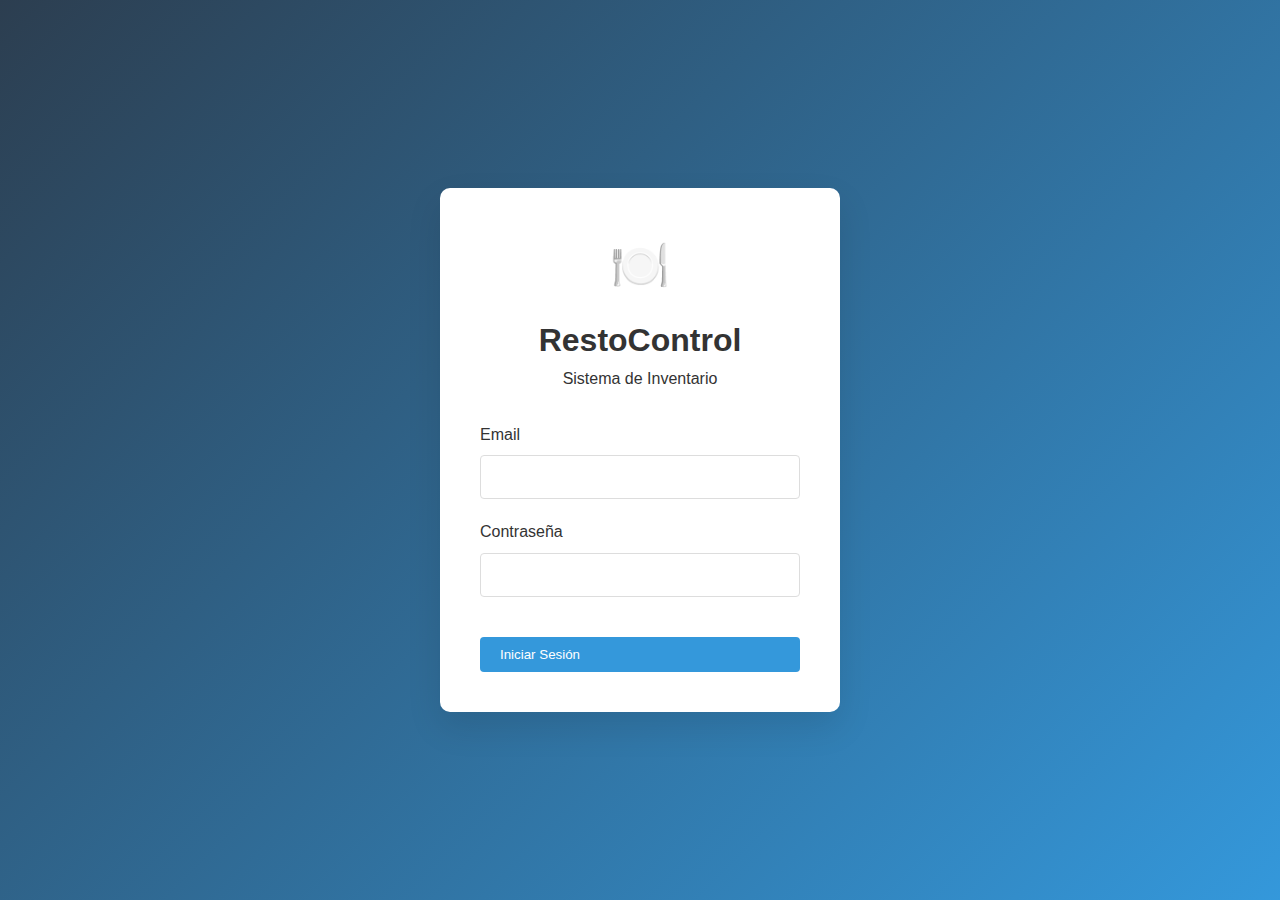
<file: index.html>
<!DOCTYPE html>
<html lang="es">
<head>
    <meta charset="UTF-8">
    <meta name="viewport" content="width=device-width, initial-scale=1.0">
    <title>Sushi House - Sistema de Inventario para Restaurantes</title>
    <meta name="description" content="Sistema de gestión de inventario para restaurantes - Control de stock, productos y proveedores">
    <meta name="keywords" content="inventario, restaurante, stock, productos, gestión">
    <link rel="stylesheet" href="css/styles.css">
    <link rel="stylesheet" href="css/loading.css">
    <link rel="icon" href="assets/favicon.ico" type="image/x-icon">
</head>
<body>
    <!-- LOADING SCREEN -->
    <div id="loadingScreen" class="loading-screen">
        <div class="loading-spinner"></div>
        <p>Cargando Sushi House...</p>
    </div>

    <!-- HEADER -->
    <header>
        <div class="container">
            <div class="header-content">
                <div class="logo">
                    <span class="logo-icon">🍽️</span>
                    <h1>Sushi House</h1>
                </div>
                <nav>
                    <ul>
                        <li><a href="index.html" class="active">Inicio</a></li>
                        <li><a href="pages/productos.html">Productos</a></li>
                        <li><a href="pages/categorias.html">Categorías</a></li>
                        <li><a href="pages/proveedores.html">Proveedores</a></li>
                        <li><a href="pages/usuarios.html">Usuarios</a></li>
                        <li><a href="pages/reportes.html">Reportes</a></li>
                    </ul>
                </nav>
                <div class="user-menu">
                    <div class="user-info">
                        <div class="avatar">AM</div>
                        <span id="userName">Admin Manager</span>
                    </div>
                    <button class="btn btn-sm btn-outline" id="btnLogout">Cerrar Sesión</button>
                </div>
            </div>
        </div>
    </header>

    <!-- CONTENIDO PRINCIPAL -->
    <main class="container">
        <div class="page-title">
            <h2>Panel de Control</h2>
            <button class="btn btn-primary" id="btnNuevoProducto">
                <span>+</span> Nuevo Producto
            </button>
        </div>

        <!-- NOTIFICACIONES -->
        <div id="notifications" class="notifications-container"></div>

        <!-- DASHBOARD -->
        <section class="dashboard">
            <div class="card">
                <div class="card-header">
                    <h3>Productos en Stock</h3>
                    <div class="card-icon primary">📦</div>
                </div>
                <div class="card-value" id="totalProductos">0</div>
                <div class="card-title">Productos registrados</div>
            </div>

            <div class="card">
                <div class="card-header">
                    <h3>Stock Bajo</h3>
                    <div class="card-icon warning">⚠️</div>
                </div>
                <div class="card-value" id="stockBajo">0</div>
                <div class="card-title">Productos con stock bajo</div>
            </div>

            <div class="card">
                <div class="card-header">
                    <h3>Agotados</h3>
                    <div class="card-icon danger">❌</div>
                </div>
                <div class="card-value" id="stockAgotado">0</div>
                <div class="card-title">Productos agotados</div>
            </div>

            <div class="card">
                <div class="card-header">
                    <h3>Categorías</h3>
                    <div class="card-icon success">🏷️</div>
                </div>
                <div class="card-value" id="totalCategorias">0</div>
                <div class="card-title">Categorías activas</div>
            </div>
        </section>

        <!-- TABLA DE PRODUCTOS -->
        <section>
            <div class="section-header">
                <h3>Productos Recientes</h3>
                <div class="table-actions">
                    <input type="text" id="searchInput" placeholder="Buscar productos..." class="search-input">
                    <button class="btn btn-sm" id="btnExport">Exportar</button>
                </div>
            </div>
            <div class="table-container">
                <div class="table-loading" id="tableLoading">
                    <div class="spinner"></div>
                    <p>Cargando productos...</p>
                </div>
                <table>
                    <thead>
                        <tr>
                            <th data-sort="nombre">Producto ↗</th>
                            <th data-sort="categoria">Categoría</th>
                            <th data-sort="precio">Precio</th>
                            <th data-sort="stock">Stock</th>
                            <th>Estado</th>
                            <th>Acciones</th>
                        </tr>
                    </thead>
                    <tbody id="tablaProductos">
                        <!-- Los productos se cargarán dinámicamente con JavaScript -->
                    </tbody>
                </table>
                <div class="table-empty" id="tableEmpty" style="display: none;">
                    <p>No se encontraron productos</p>
                </div>
            </div>
            <div class="pagination" id="pagination">
                <!-- Paginación generada dinámicamente -->
            </div>
        </section>

        <!-- MODAL FORMULARIO PRODUCTO -->
        <div id="modalProducto" class="modal">
            <div class="modal-content">
                <div class="modal-header">
                    <h3 id="modalTitle">Nuevo Producto</h3>
                    <button class="btn-close" id="btnCloseModal">&times;</button>
                </div>
                <form id="productForm" class="modal-form">
                    <div class="form-row">
                        <div class="form-group">
                            <label for="nombre">Nombre del Producto *</label>
                            <input type="text" id="nombre" name="nombre" required maxlength="100">
                            <span class="error-message" id="errorNombre"></span>
                        </div>
                        <div class="form-group">
                            <label for="categoria">Categoría *</label>
                            <select id="categoria" name="categoria" required>
                                <option value="">Seleccione una categoría</option>
                            </select>
                            <span class="error-message" id="errorCategoria"></span>
                        </div>
                    </div>

                    <div class="form-row">
                        <div class="form-group">
                            <label for="precio">Precio Unitario ($) *</label>
                            <input type="number" id="precio" name="precio" min="0" step="0.01" required>
                            <span class="error-message" id="errorPrecio"></span>
                        </div>
                        <div class="form-group">
                            <label for="stock">Stock Actual *</label>
                            <input type="number" id="stock" name="stock" min="0" required>
                            <span class="error-message" id="errorStock"></span>
                        </div>
                        <div class="form-group">
                            <label for="stockMinimo">Stock Mínimo *</label>
                            <input type="number" id="stockMinimo" name="stockMinimo" min="0" required>
                            <span class="error-message" id="errorStockMinimo"></span>
                        </div>
                    </div>

                    <div class="form-group">
                        <label for="proveedor">Proveedor</label>
                        <select id="proveedor" name="proveedor">
                            <option value="">Seleccione un proveedor</option>
                        </select>
                    </div>

                    <div class="form-group">
                        <label for="descripcion">Descripción</label>
                        <textarea id="descripcion" name="descripcion" rows="3" maxlength="500"></textarea>
                        <div class="char-counter"><span id="descripcionCounter">0</span>/500</div>
                    </div>

                    <div class="form-actions">
                        <button type="button" class="btn" id="btnCancelar">Cancelar</button>
                        <button type="submit" class="btn btn-primary" id="btnSubmit">
                            <span class="btn-loading" id="btnLoading" style="display: none;"></span>
                            <span id="btnText">Guardar Producto</span>
                        </button>
                    </div>
                </form>
            </div>
        </div>

        <!-- MODAL CONFIRMACIÓN -->
        <div id="modalConfirm" class="modal">
            <div class="modal-content confirm-modal">
                <div class="modal-header">
                    <h3>Confirmar acción</h3>
                </div>
                <div class="modal-body">
                    <p id="confirmMessage">¿Está seguro de que desea realizar esta acción?</p>
                </div>
                <div class="modal-actions">
                    <button class="btn" id="btnConfirmCancel">Cancelar</button>
                    <button class="btn btn-danger" id="btnConfirmAccept">Aceptar</button>
                </div>
            </div>
        </div>
    </main>

    <script src="js/storage.js"></script>
    <script src="js/validation.js"></script>
    <script src="js/script.js"></script>
    <script src="js/auth.js"></script>
</body>
</html>
</file>
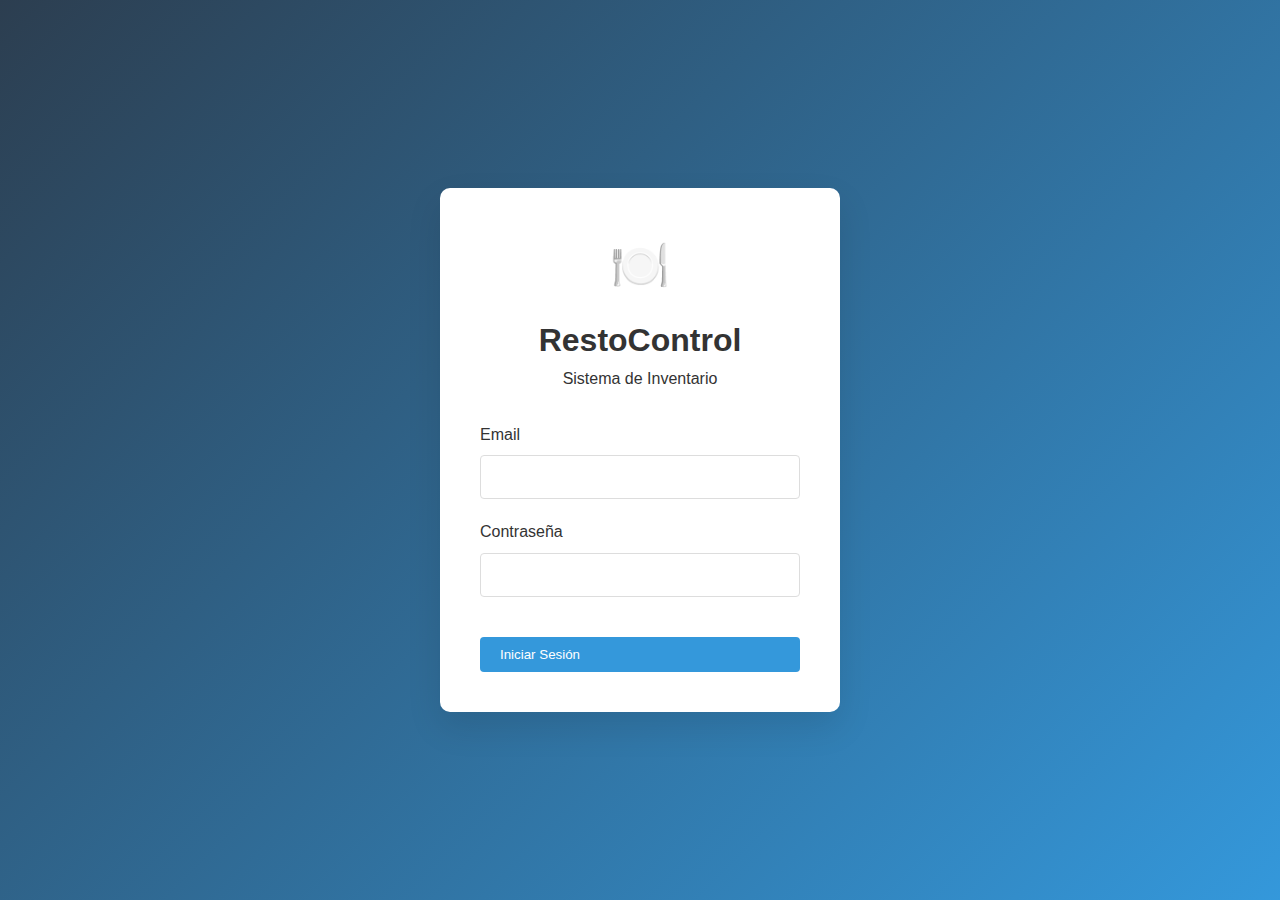
<file: pages/categorias.html>
<!DOCTYPE html>
<html lang="es">
<head>
    <meta charset="UTF-8">
    <meta name="viewport" content="width=device-width, initial-scale=1.0">
    <title>Gestión de Categorías - RestoControl</title>
    <link rel="stylesheet" href="../css/styles.css">
</head>
<body>
    <!-- HEADER -->
    <header>
        <div class="container">
            <div class="header-content">
                <div class="logo">
                    <span class="logo-icon">🍽️</span>
                    <h1>RestoControl</h1>
                </div>
                <nav>
                    <ul>
                        <li><a href="../index.html">Inicio</a></li>
                        <li><a href="productos.html">Productos</a></li>
                        <li><a href="categorias.html" class="active">Categorías</a></li>
                        <li><a href="proveedores.html">Proveedores</a></li>
                        <li><a href="usuarios.html">Usuarios</a></li>
                        <li><a href="reportes.html">Reportes</a></li>
                    </ul>
                </nav>
                <div class="user-menu">
                    <div class="user-info">
                        <div class="avatar">AM</div>
                        <span id="userName">Admin Manager</span>
                    </div>
                </div>
            </div>
        </div>
    </header>

    <!-- CONTENIDO PRINCIPAL -->
    <main class="container">
        <div class="page-title">
            <h2>Gestión de Categorías</h2>
            <button class="btn btn-primary">
                <span>+</span> Nueva Categoría
            </button>
        </div>

        <!-- TABLA DE CATEGORÍAS -->
        <section>
            <div class="table-container">
                <table>
                    <thead>
                        <tr>
                            <th>Nombre</th>
                            <th>Descripción</th>
                            <th>Productos</th>
                            <th>Estado</th>
                            <th>Acciones</th>
                        </tr>
                    </thead>
                    <tbody>
                        <tr>
                            <td>Carnes</td>
                            <td>Productos cárnicos y avícolas</td>
                            <td>24</td>
                            <td><span class="status in-stock">Activa</span></td>
                            <td class="actions">
                                <button class="btn btn-sm btn-primary">Editar</button>
                                <button class="btn btn-sm btn-danger">Eliminar</button>
                            </td>
                        </tr>
                        <tr>
                            <td>Pescados</td>
                            <td>Pescados y mariscos frescos</td>
                            <td>18</td>
                            <td><span class="status in-stock">Activa</span></td>
                            <td class="actions">
                                <button class="btn btn-sm btn-primary">Editar</button>
                                <button class="btn btn-sm btn-danger">Eliminar</button>
                            </td>
                        </tr>
                        <tr>
                            <td>Verduras</td>
                            <td>Verduras y hortalizas frescas</td>
                            <td>32</td>
                            <td><span class="status in-stock">Activa</span></td>
                            <td class="actions">
                                <button class="btn btn-sm btn-primary">Editar</button>
                                <button class="btn btn-sm btn-danger">Eliminar</button>
                            </td>
                        </tr>
                        <tr>
                            <td>Lácteos</td>
                            <td>Productos lácteos y derivados</td>
                            <td>15</td>
                            <td><span class="status in-stock">Activa</span></td>
                            <td class="actions">
                                <button class="btn btn-sm btn-primary">Editar</button>
                                <button class="btn btn-sm btn-danger">Eliminar</button>
                            </td>
                        </tr>
                        <tr>
                            <td>Bebidas</td>
                            <td>Bebidas alcohólicas y no alcohólicas</td>
                            <td>42</td>
                            <td><span class="status in-stock">Activa</span></td>
                            <td class="actions">
                                <button class="btn btn-sm btn-primary">Editar</button>
                                <button class="btn btn-sm btn-danger">Eliminar</button>
                            </td>
                        </tr>
                    </tbody>
                </table>
            </div>
        </section>
    </main>

    <!-- scripts -->
    <script src="../js/storage.js"></script>
    <script src="../js/validation.js"></script>
    <script src="../js/auth.js"></script>
    <script src="../js/script.js"></script>
</body>
</html>
</file>
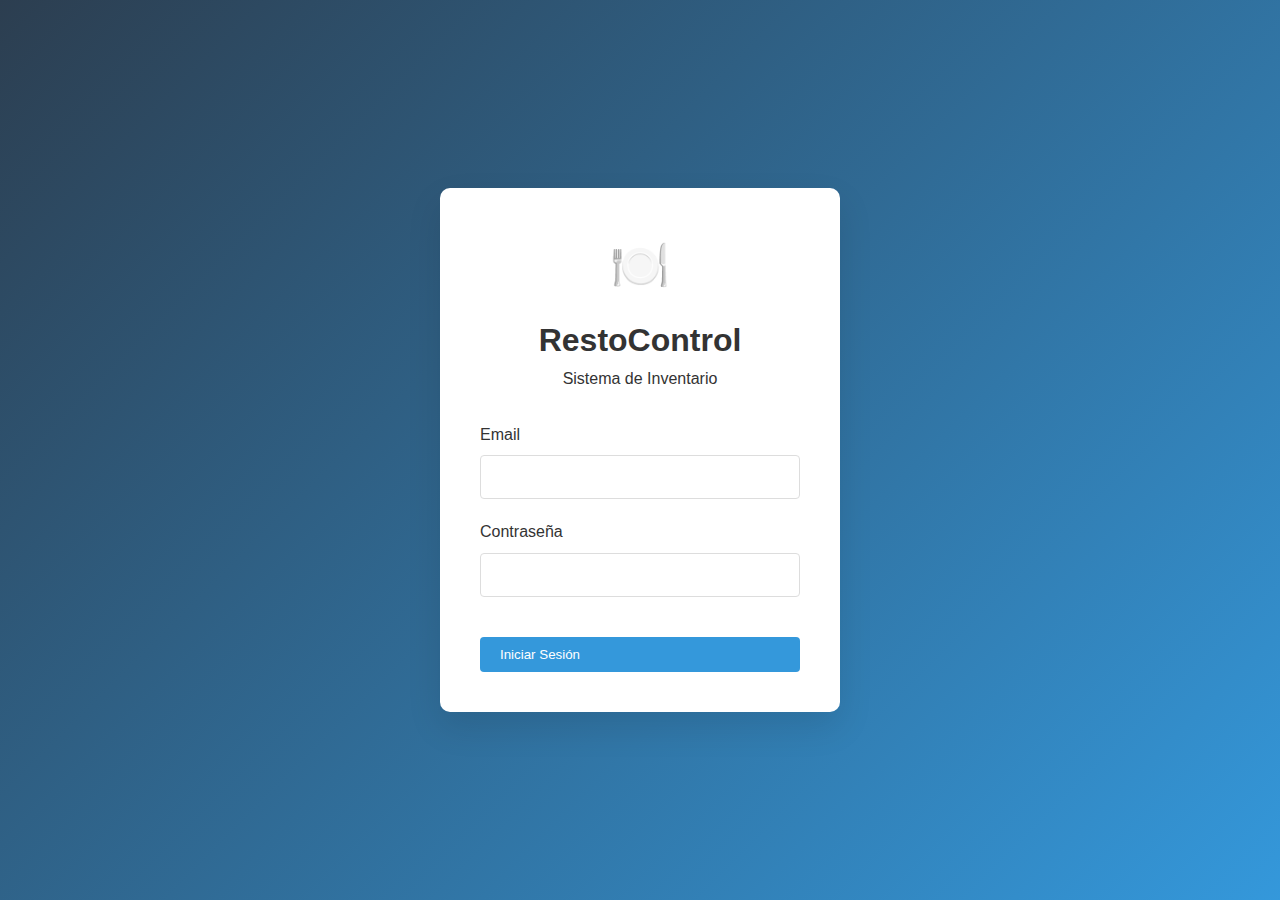
<file: pages/configuracion.html>
<!DOCTYPE html>
<html lang="es">
<head>
    <meta charset="UTF-8">
    <meta name="viewport" content="width=device-width, initial-scale=1.0">
    <title>Configuración - RestoControl</title>
    <link rel="stylesheet" href="../css/styles.css">
    <link rel="stylesheet" href="../css/loading.css">
</head>
<body>
    <!-- LOADING SCREEN -->
    <div id="loadingScreen" class="loading-screen">
        <div class="loading-spinner"></div>
        <p>Cargando Configuración...</p>
    </div>

    <!-- HEADER -->
    <header>
        <div class="container">
            <div class="header-content">
                <div class="logo">
                    <span class="logo-icon">🍽️</span>
                    <h1>RestoControl</h1>
                </div>
                <nav>
                    <ul>
                        <li><a href="../index.html">Inicio</a></li>
                        <li><a href="productos.html">Productos</a></li>
                        <li><a href="categorias.html">Categorías</a></li>
                        <li><a href="proveedores.html">Proveedores</a></li>
                        <li><a href="usuarios.html">Usuarios</a></li>
                        <li><a href="configuracion.html" class="active">Configuración</a></li>
                    </ul>
                </nav>
                <div class="user-menu">
                    <div class="user-info">
                        <div class="avatar">AM</div>
                        <span id="userName">Admin Manager</span>
                    </div>
                    <button class="btn btn-sm btn-outline" id="btnLogout">Cerrar Sesión</button>
                </div>
            </div>
        </div>
    </header>

    <!-- CONTENIDO PRINCIPAL -->
    <main class="container">
        <div class="page-title">
            <h2>Configuración del Sistema</h2>
        </div>

        <!-- NOTIFICACIONES -->
        <div id="notifications" class="notifications-container"></div>

        <!-- CONFIGURACIÓN GENERAL -->
        <section>
            <div class="card">
                <div class="card-header">
                    <h3>Configuración General</h3>
                    <div class="card-icon primary">⚙️</div>
                </div>
                <form id="configGeneralForm" class="config-form">
                    <div class="form-row">
                        <div class="form-group">
                            <label for="nombreRestaurante">Nombre del Restaurante *</label>
                            <input type="text" id="nombreRestaurante" name="nombreRestaurante" required maxlength="100">
                            <span class="error-message" id="errorNombreRestaurante"></span>
                        </div>
                        <div class="form-group">
                            <label for="moneda">Moneda *</label>
                            <select id="moneda" name="moneda" required>
                                <option value="MXN">Peso Mexicano (MXN)</option>
                                <option value="USD">Dólar Estadounidense (USD)</option>
                                <option value="EUR">Euro (EUR)</option>
                                <option value="COP">Peso Colombiano (COP)</option>
                                <option value="ARS">Peso Argentino (ARS)</option>
                                <option value="CLP">Peso Chileno (CLP)</option>
                            </select>
                        </div>
                    </div>

                    <div class="form-row">
                        <div class="form-group">
                            <label for="iva">IVA (%) *</label>
                            <input type="number" id="iva" name="iva" min="0" max="100" step="0.1" required>
                            <span class="error-message" id="errorIva"></span>
                        </div>
                        <div class="form-group">
                            <label for="formatoFecha">Formato de Fecha *</label>
                            <select id="formatoFecha" name="formatoFecha" required>
                                <option value="dd/mm/yyyy">DD/MM/AAAA</option>
                                <option value="mm/dd/yyyy">MM/DD/AAAA</option>
                                <option value="yyyy-mm-dd">AAAA-MM-DD</option>
                            </select>
                        </div>
                    </div>

                    <div class="form-group">
                        <label for="direccionRestaurante">Dirección del Restaurante</label>
                        <textarea id="direccionRestaurante" name="direccionRestaurante" rows="2" maxlength="200"></textarea>
                        <div class="char-counter"><span id="direccionCounter">0</span>/200</div>
                    </div>

                    <div class="form-group">
                        <label for="telefonoRestaurante">Teléfono del Restaurante</label>
                        <input type="tel" id="telefonoRestaurante" name="telefonoRestaurante">
                        <span class="error-message" id="errorTelefonoRestaurante"></span>
                    </div>

                    <div class="form-actions">
                        <button type="submit" class="btn btn-primary">
                            <span class="btn-loading" id="btnLoadingGeneral" style="display: none;"></span>
                            Guardar Configuración General
                        </button>
                    </div>
                </form>
            </div>
        </section>

        <!-- CONFIGURACIÓN DE INVENTARIO -->
        <section style="margin-top: 30px;">
            <div class="card">
                <div class="card-header">
                    <h3>Configuración de Inventario</h3>
                    <div class="card-icon success">📦</div>
                </div>
                <form id="configInventarioForm" class="config-form">
                    <div class="form-row">
                        <div class="form-group">
                            <label for="stockMinimoGlobal">Stock Mínimo Global</label>
                            <input type="number" id="stockMinimoGlobal" name="stockMinimoGlobal" min="0" max="1000">
                            <small>Stock mínimo por defecto para nuevos productos</small>
                        </div>
                        <div class="form-group">
                            <label for="alertaStockBajo">Alerta de Stock Bajo</label>
                            <select id="alertaStockBajo" name="alertaStockBajo">
                                <option value="si">Sí</option>
                                <option value="no">No</option>
                            </select>
                            <small>Recibir alertas cuando el stock esté bajo</small>
                        </div>
                    </div>

                    <div class="form-row">
                        <div class="form-group">
                            <label for="unidadMedida">Unidad de Medida Predeterminada</label>
                            <select id="unidadMedida" name="unidadMedida">
                                <option value="unidades">Unidades</option>
                                <option value="kg">Kilogramos</option>
                                <option value="g">Gramos</option>
                                <option value="l">Litros</option>
                                <option value="ml">Mililitros</option>
                            </select>
                        </div>
                        <div class="form-group">
                            <label for="categoriaPredeterminada">Categoría Predeterminada</label>
                            <select id="categoriaPredeterminada" name="categoriaPredeterminada">
                                <option value="">Seleccione una categoría</option>
                            </select>
                        </div>
                    </div>

                    <div class="form-group">
                        <label class="checkbox-label">
                            <input type="checkbox" id="controlCaducidad" name="controlCaducidad">
                            Habilitar control de caducidad de productos
                        </label>
                    </div>

                    <div class="form-group">
                        <label class="checkbox-label">
                            <input type="checkbox" id="notificacionesAutomaticas" name="notificacionesAutomaticas">
                            Enviar notificaciones automáticas de stock bajo
                        </label>
                    </div>

                    <div class="form-actions">
                        <button type="submit" class="btn btn-primary">
                            <span class="btn-loading" id="btnLoadingInventario" style="display: none;"></span>
                            Guardar Configuración de Inventario
                        </button>
                    </div>
                </form>
            </div>
        </section>

        <!-- CONFIGURACIÓN DE NOTIFICACIONES -->
        <section style="margin-top: 30px;">
            <div class="card">
                <div class="card-header">
                    <h3>Configuración de Notificaciones</h3>
                    <div class="card-icon warning">🔔</div>
                </div>
                <form id="configNotificacionesForm" class="config-form">
                    <div class="form-group">
                        <label for="emailNotificaciones">Email para Notificaciones</label>
                        <input type="email" id="emailNotificaciones" name="emailNotificaciones">
                        <span class="error-message" id="errorEmailNotificaciones"></span>
                        <small>Email donde se enviarán las alertas y notificaciones</small>
                    </div>

                    <div class="form-group">
                        <h4 style="margin-bottom: 15px;">Tipos de Notificaciones</h4>
                        <div class="checkbox-group">
                            <label class="checkbox-label">
                                <input type="checkbox" id="notifStockBajo" name="notifStockBajo" checked>
                                Stock bajo
                            </label>
                            <label class="checkbox-label">
                                <input type="checkbox" id="notifStockAgotado" name="notifStockAgotado" checked>
                                Stock agotado
                            </label>
                            <label class="checkbox-label">
                                <input type="checkbox" id="notifProductosCaducados" name="notifProductosCaducados">
                                Productos próximos a caducar
                            </label>
                            <label class="checkbox-label">
                                <input type="checkbox" id="notifPedidosPendientes" name="notifPedidosPendientes">
                                Pedidos pendientes
                            </label>
                            <label class="checkbox-label">
                                <input type="checkbox" id="notifReportesAutomaticos" name="notifReportesAutomaticos">
                                Reportes automáticos
                            </label>
                            <label class="checkbox-label">
                                <input type="checkbox" id="notifActividadUsuarios" name="notifActividadUsuarios">
                                Actividad de usuarios
                            </label>
                        </div>
                    </div>

                    <div class="form-row">
                        <div class="form-group">
                            <label for="frecuenciaReportes">Frecuencia de Reportes Automáticos</label>
                            <select id="frecuenciaReportes" name="frecuenciaReportes">
                                <option value="diario">Diario</option>
                                <option value="semanal">Semanal</option>
                                <option value="mensual">Mensual</option>
                                <option value="ninguno">Ninguno</option>
                            </select>
                        </div>
                        <div class="form-group">
                            <label for="horaNotificaciones">Hora de Envío de Notificaciones</label>
                            <input type="time" id="horaNotificaciones" name="horaNotificaciones" value="09:00">
                        </div>
                    </div>

                    <div class="form-actions">
                        <button type="submit" class="btn btn-primary">
                            <span class="btn-loading" id="btnLoadingNotificaciones" style="display: none;"></span>
                            Guardar Configuración de Notificaciones
                        </button>
                    </div>
                </form>
            </div>
        </section>

        <!-- CONFIGURACIÓN DE SEGURIDAD -->
        <section style="margin-top: 30px;">
            <div class="card">
                <div class="card-header">
                    <h3>Configuración de Seguridad</h3>
                    <div class="card-icon danger">🔒</div>
                </div>
                <form id="configSeguridadForm" class="config-form">
                    <div class="form-row">
                        <div class="form-group">
                            <label for="tiempoSesion">Tiempo de Sesión (minutos)</label>
                            <input type="number" id="tiempoSesion" name="tiempoSesion" min="5" max="480" value="30">
                            <small>Tiempo de inactividad antes de cerrar sesión automáticamente</small>
                        </div>
                        <div class="form-group">
                            <label for="intentosFallidos">Intentos Fallidos Permitidos</label>
                            <input type="number" id="intentosFallidos" name="intentosFallidos" min="1" max="10" value="3">
                            <small>Número de intentos fallidos antes de bloquear la cuenta</small>
                        </div>
                    </div>

                    <div class="form-group">
                        <label class="checkbox-label">
                            <input type="checkbox" id="requerirConfirmacion" name="requerirConfirmacion">
                            Requerir confirmación para acciones críticas
                        </label>
                    </div>

                    <div class="form-group">
                        <label class="checkbox-label">
                            <input type="checkbox" id="registroActividad" name="registroActividad" checked>
                            Mantener registro de actividad de usuarios
                        </label>
                    </div>

                    <div class="form-group">
                        <label class="checkbox-label">
                            <input type="checkbox" id="backupAutomatico" name="backupAutomatico">
                            Realizar copias de seguridad automáticas
                        </label>
                    </div>

                    <div class="form-actions">
                        <button type="submit" class="btn btn-primary">
                            <span class="btn-loading" id="btnLoadingSeguridad" style="display: none;"></span>
                            Guardar Configuración de Seguridad
                        </button>
                    </div>
                </form>
            </div>
        </section>

        <!-- MANTENIMIENTO DEL SISTEMA -->
        <section style="margin-top: 30px;">
            <div class="card">
                <div class="card-header">
                    <h3>Mantenimiento del Sistema</h3>
                    <div class="card-icon primary">🛠️</div>
                </div>
                <div class="config-form">
                    <div class="form-group">
                        <h4 style="margin-bottom: 15px;">Copia de Seguridad</h4>
                        <p style="margin-bottom: 15px;">Realice una copia de seguridad de todos los datos del sistema.</p>
                        <button type="button" class="btn btn-success" id="btnBackup">
                            <span>💾</span> Generar Copia de Seguridad
                        </button>
                    </div>

                    <div class="form-group" style="margin-top: 20px;">
                        <h4 style="margin-bottom: 15px;">Restaurar Sistema</h4>
                        <p style="margin-bottom: 15px;">Restaurar el sistema desde una copia de seguridad anterior.</p>
                        <input type="file" id="fileRestore" accept=".json" style="margin-bottom: 10px;">
                        <button type="button" class="btn btn-warning" id="btnRestore">
                            <span>🔄</span> Restaurar desde Archivo
                        </button>
                    </div>

                    <div class="form-group" style="margin-top: 20px;">
                        <h4 style="margin-bottom: 15px; color: var(--accent);">Zona de Peligro</h4>
                        <p style="margin-bottom: 15px; color: var(--accent);">Estas acciones no se pueden deshacer.</p>
                        <button type="button" class="btn btn-danger" id="btnResetSystem">
                            <span>⚠️</span> Restablecer Sistema
                        </button>
                    </div>
                </div>
            </div>
        </section>

        <!-- MODAL CONFIRMACIÓN -->
        <div id="modalConfirm" class="modal">
            <div class="modal-content confirm-modal">
                <div class="modal-header">
                    <h3>Confirmar acción</h3>
                </div>
                <div class="modal-body">
                    <p id="confirmMessage">¿Está seguro de que desea realizar esta acción?</p>
                </div>
                <div class="modal-actions">
                    <button class="btn" id="btnConfirmCancel">Cancelar</button>
                    <button class="btn btn-danger" id="btnConfirmAccept">Aceptar</button>
                </div>
            </div>
        </div>
    </main>



    <script src="../js/storage.js"></script>
    <script src="../js/validation.js"></script>
    <script src="../js/auth.js"></script>
    <script src="../js/configuracion.js"></script>
</body>
</html>
</file>
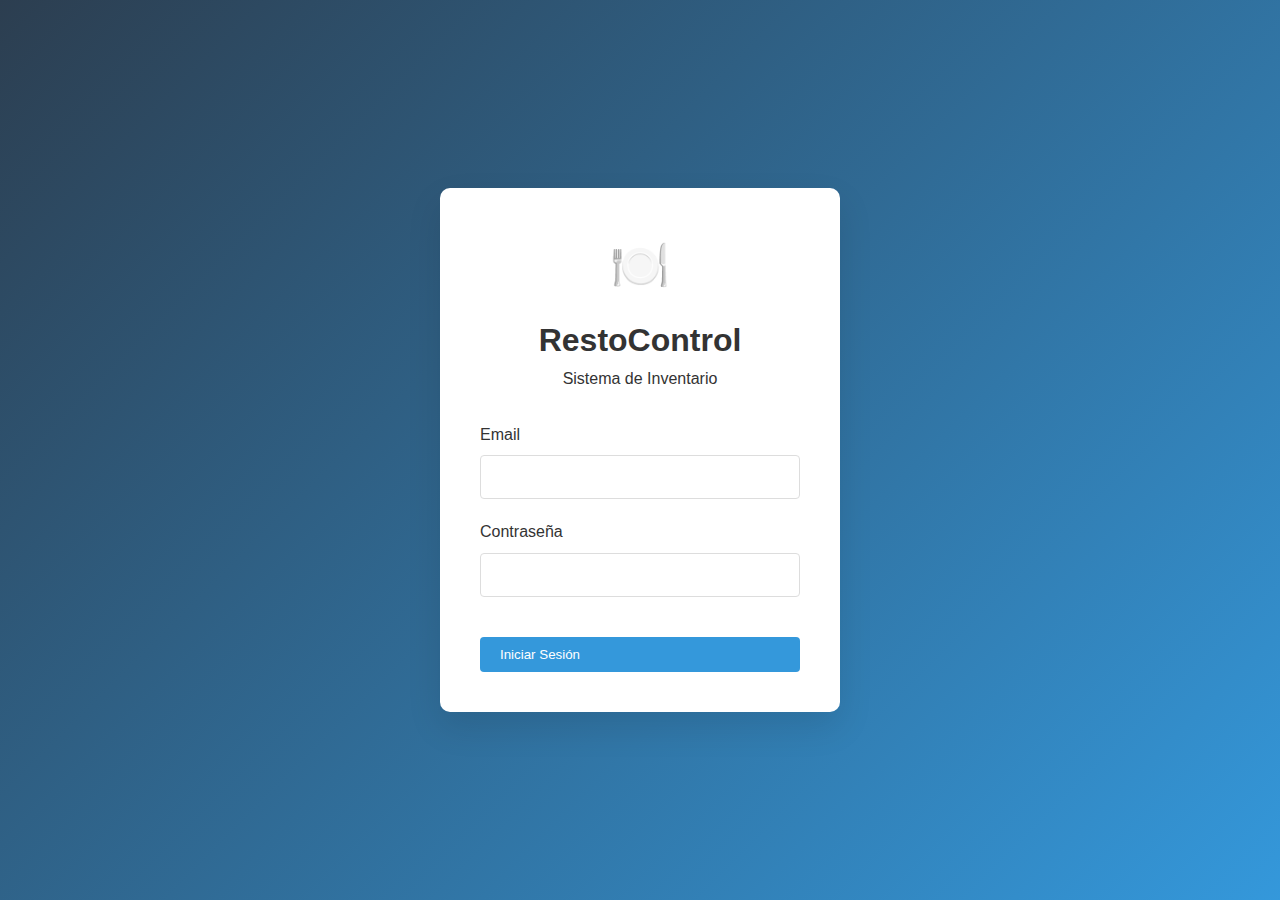
<file: pages/login.html>
<!DOCTYPE html>
<html lang="es">
<head>
    <meta charset="UTF-8">
    <meta name="viewport" content="width=device-width, initial-scale=1.0">
    <title>Iniciar Sesión - RestoControl</title>
    <link rel="stylesheet" href="../css/styles.css">
    <link rel="stylesheet" href="../css/loading.css">
    <style>
        .login-container {
            min-height: 100vh;
            display: flex;
            align-items: center;
            justify-content: center;
            background: linear-gradient(135deg, #2c3e50, #3498db);
            padding: 20px;
        }
        .login-box {
            background: white;
            padding: 40px;
            border-radius: 10px;
            box-shadow: 0 15px 35px rgba(0,0,0,0.1);
            width: 100%;
            max-width: 400px;
        }
        .login-logo {
            text-align: center;
            margin-bottom: 30px;
        }
        .login-logo .logo-icon {
            font-size: 3rem;
            margin-bottom: 10px;
        }
    </style>
</head>
<body>
    <div class="login-container">
        <div class="login-box">
            <div class="login-logo">
                <div class="logo-icon">🍽️</div>
                <h1>RestoControl</h1>
                <p>Sistema de Inventario</p>
            </div>
            <form id="loginForm">
                <div class="form-group">
                    <label for="email">Email</label>
                    <input type="email" id="email" name="email" required>
                </div>
                <div class="form-group">
                    <label for="password">Contraseña</label>
                    <input type="password" id="password" name="password" required>
                </div>
                <button type="submit" class="btn btn-primary" style="width: 100%; margin-top: 20px;">
                    Iniciar Sesión
                </button>
            </form>
        </div>
    </div>

    <script src="../js/storage.js"></script>
    <script src="../js/auth.js"></script>
</body>
</html>
</file>
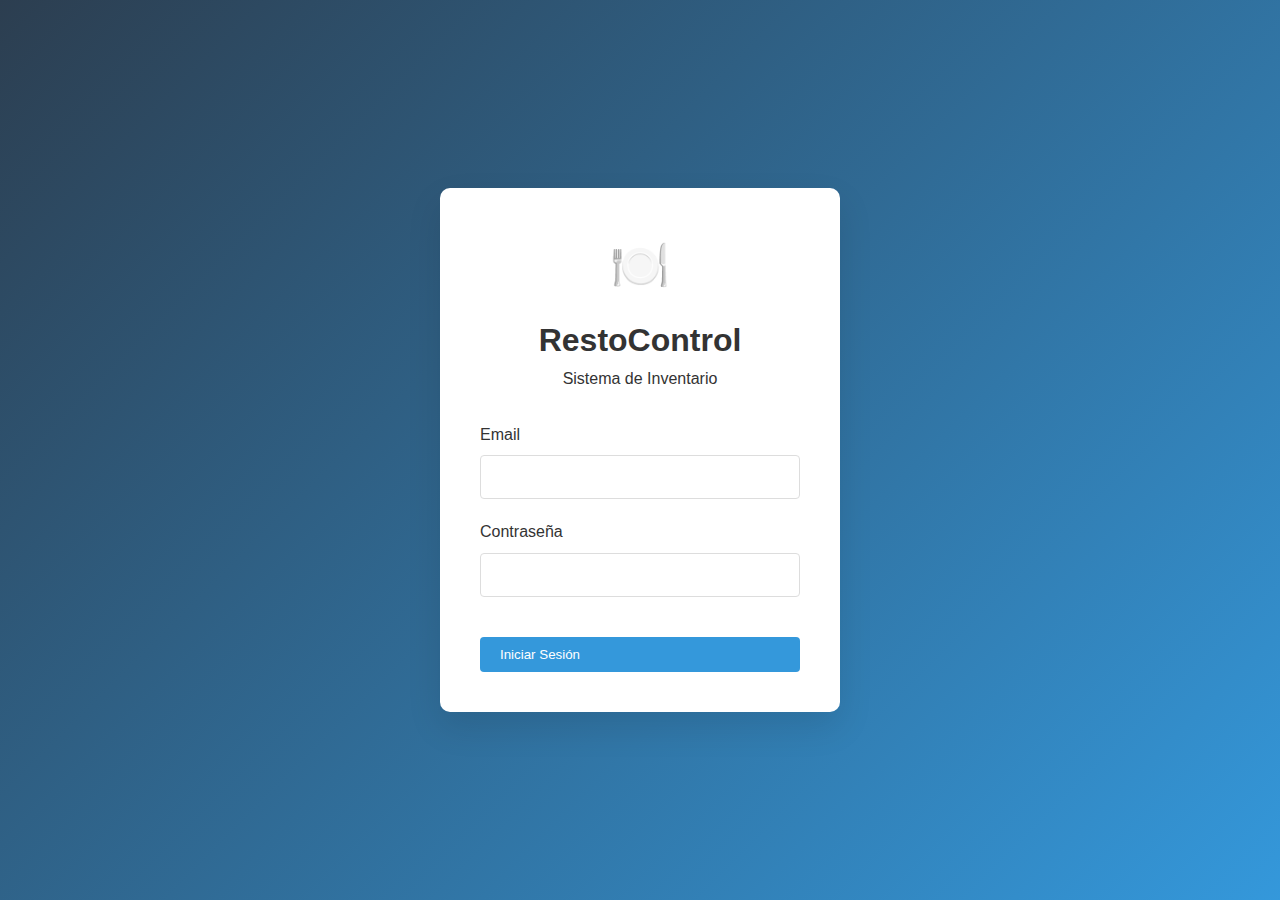
<file: pages/productos.html>
<!DOCTYPE html>
<html lang="es">
<head>
    <meta charset="UTF-8">
    <meta name="viewport" content="width=device-width, initial-scale=1.0">
    <title>Gestión de Productos - RestoControl</title>
    <link rel="stylesheet" href="../css/styles.css">
</head>
<body>
    <!-- HEADER -->
    <header>
        <div class="container">
            <div class="header-content">
                <div class="logo">
                    <span class="logo-icon">🍽️</span>
                    <h1>RestoControl</h1>
                </div>
                <nav>
                    <ul>
                        <li><a href="../index.html">Inicio</a></li>
                        <li><a href="productos.html" class="active">Productos</a></li>
                        <li><a href="categorias.html">Categorías</a></li>
                        <li><a href="proveedores.html">Proveedores</a></li>
                        <li><a href="usuarios.html">Usuarios</a></li>
                        <li><a href="reportes.html">Reportes</a></li>
                    </ul>
                </nav>
                <div class="user-menu">
                    <div class="user-info">
                        <div class="avatar">AM</div>
                        <span id="userName">Admin Manager</span>
                    </div>
                </div>
            </div>
        </div>
    </header>

    <!-- CONTENIDO PRINCIPAL -->
    <main class="container">
        <div class="page-title">
            <h2>Gestión de Productos</h2>
            <button class="btn btn-primary">
                <span>+</span> Nuevo Producto
            </button>
        </div>

        <!-- TABLA DE PRODUCTOS -->
        <section>
            <div class="table-container">
                <table>
                    <thead>
                        <tr>
                            <th>Producto</th>
                            <th>Categoría</th>
                            <th>Precio</th>
                            <th>Stock</th>
                            <th>Estado</th>
                            <th>Acciones</th>
                        </tr>
                    </thead>
                    <tbody>
                        <tr>
                            <td>Filete de Res</td>
                            <td>Carnes</td>
                            <td>$25.50</td>
                            <td>45</td>
                            <td><span class="status in-stock">En Stock</span></td>
                            <td class="actions">
                                <button class="btn btn-sm btn-primary">Editar</button>
                                <button class="btn btn-sm btn-danger">Eliminar</button>
                            </td>
                        </tr>
                        <tr>
                            <td>Salmón Fresco</td>
                            <td>Pescados</td>
                            <td>$32.75</td>
                            <td>22</td>
                            <td><span class="status in-stock">En Stock</span></td>
                            <td class="actions">
                                <button class="btn btn-sm btn-primary">Editar</button>
                                <button class="btn btn-sm btn-danger">Eliminar</button>
                            </td>
                        </tr>
                        <tr>
                            <td>Lechuga Romana</td>
                            <td>Verduras</td>
                            <td>$3.20</td>
                            <td>80</td>
                            <td><span class="status in-stock">En Stock</span></td>
                            <td class="actions">
                                <button class="btn btn-sm btn-primary">Editar</button>
                                <button class="btn btn-sm btn-danger">Eliminar</button>
                            </td>
                        </tr>
                        <tr>
                            <td>Vino Tinto Reserva</td>
                            <td>Bebidas</td>
                            <td>$42.00</td>
                            <td>3</td>
                            <td><span class="status low-stock">Stock Bajo</span></td>
                            <td class="actions">
                                <button class="btn btn-sm btn-primary">Editar</button>
                                <button class="btn btn-sm btn-danger">Eliminar</button>
                            </td>
                        </tr>
                        <tr>
                            <td>Atún en Lata</td>
                            <td>Pescados</td>
                            <td>$8.50</td>
                            <td>0</td>
                            <td><span class="status out-of-stock">Agotado</span></td>
                            <td class="actions">
                                <button class="btn btn-sm btn-primary">Editar</button>
                                <button class="btn btn-sm btn-danger">Eliminar</button>
                            </td>
                        </tr>
                    </tbody>
                </table>
            </div>
        </section>
    </main>

    <!-- scripts -->
    <script src="../js/storage.js"></script>
    <script src="../js/validation.js"></script>
    <script src="../js/auth.js"></script>
    <script src="../js/script.js"></script>
</body>
</html>
</file>
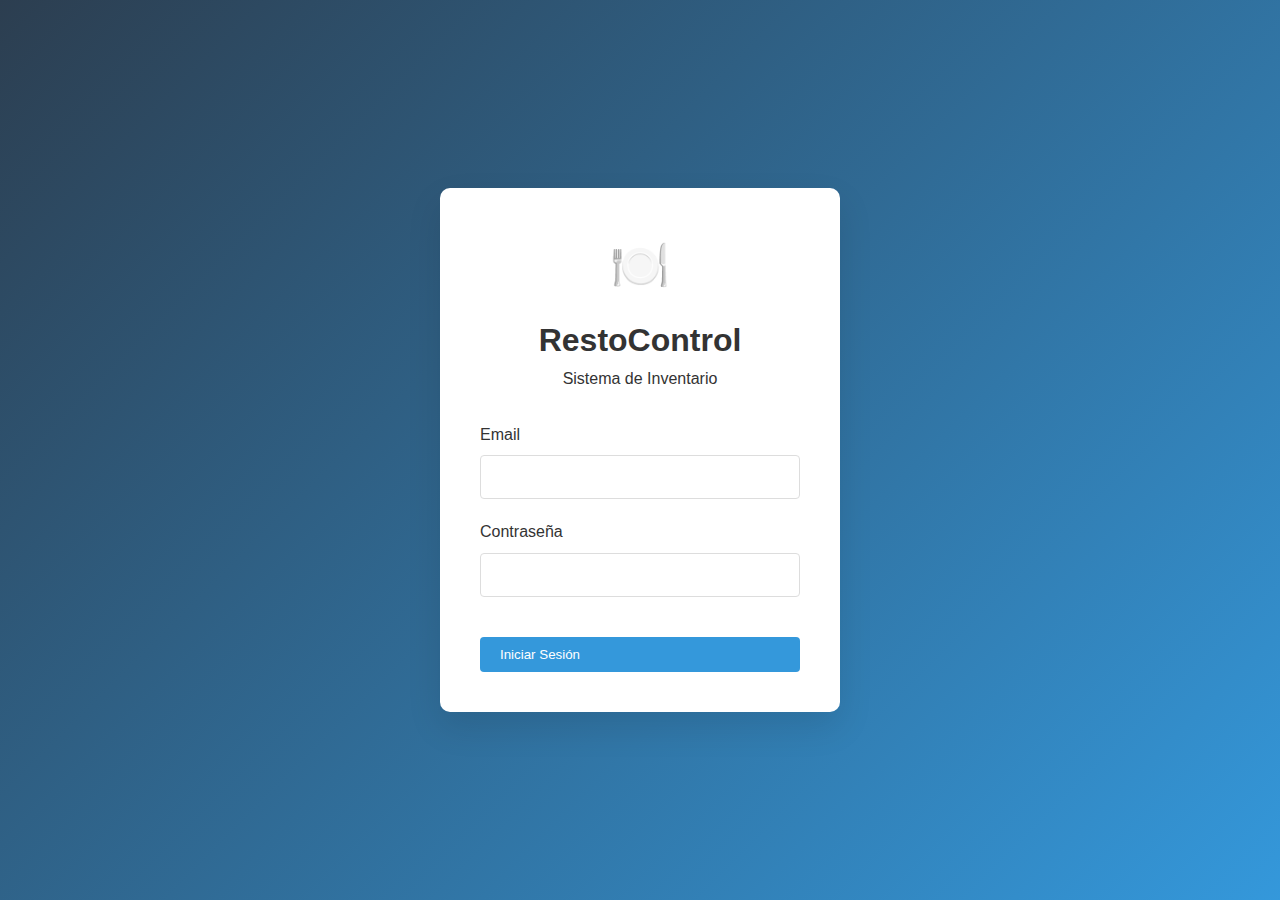
<file: pages/proveedores.html>
<!DOCTYPE html>
<html lang="es">
<head>
    <meta charset="UTF-8">
    <meta name="viewport" content="width=device-width, initial-scale=1.0">
    <title>Gestión de Proveedores - RestoControl</title>
    <link rel="stylesheet" href="../css/styles.css">
    <link rel="stylesheet" href="../css/loading.css">
</head>
<body>
    <!-- LOADING SCREEN -->
    <div id="loadingScreen" class="loading-screen">
        <div class="loading-spinner"></div>
        <p>Cargando Proveedores...</p>
    </div>

    <!-- HEADER -->
    <header>
        <div class="container">
            <div class="header-content">
                <div class="logo">
                    <span class="logo-icon">🍽️</span>
                    <h1>RestoControl</h1>
                </div>
                <nav>
                    <ul>
                        <li><a href="../index.html">Inicio</a></li>
                        <li><a href="productos.html">Productos</a></li>
                        <li><a href="categorias.html">Categorías</a></li>
                        <li><a href="proveedores.html" class="active">Proveedores</a></li>
                        <li><a href="usuarios.html">Usuarios</a></li>
                        <li><a href="reportes.html">Reportes</a></li>
                    </ul>
                </nav>
                <div class="user-menu">
                    <div class="user-info">
                        <div class="avatar">AM</div>
                        <span id="userName">Admin Manager</span>
                    </div>
                </div>
            </div>
        </div>
    </header>

    <!-- CONTENIDO PRINCIPAL -->
    <main class="container">
        <div class="page-title">
            <h2>Gestión de Proveedores</h2>
            <button class="btn btn-primary" id="btnNuevoProveedor">
                <span>+</span> Nuevo Proveedor
            </button>
        </div>

        <!-- NOTIFICACIONES -->
        <div id="notifications" class="notifications-container"></div>

        <!-- DASHBOARD PROVEEDORES -->
        <section class="dashboard">
            <div class="card">
                <div class="card-header">
                    <h3>Total Proveedores</h3>
                    <div class="card-icon primary">🏢</div>
                </div>
                <div class="card-value" id="totalProveedores">0</div>
                <div class="card-title">Proveedores activos</div>
            </div>

            <div class="card">
                <div class="card-header">
                    <h3>Productos Suministrados</h3>
                    <div class="card-icon success">📦</div>
                </div>
                <div class="card-value" id="totalProductosProveedores">0</div>
                <div class="card-title">Productos de proveedores</div>
            </div>

            <div class="card">
                <div class="card-header">
                    <h3>Proveedores Destacados</h3>
                    <div class="card-icon warning">⭐</div>
                </div>
                <div class="card-value" id="proveedoresDestacados">0</div>
                <div class="card-title">Con más productos</div>
            </div>

            <div class="card">
                <div class="card-header">
                    <h3>Pedidos Pendientes</h3>
                    <div class="card-icon danger">📋</div>
                </div>
                <div class="card-value" id="pedidosPendientes">0</div>
                <div class="card-title">Por recibir</div>
            </div>
        </section>

        <!-- TABLA DE PROVEEDORES -->
        <section>
            <div class="section-header">
                <h3>Lista de Proveedores</h3>
                <div class="table-actions">
                    <input type="text" id="searchInputProveedores" placeholder="Buscar proveedores..." class="search-input">
                    <button class="btn btn-sm" id="btnExportProveedores">Exportar</button>
                </div>
            </div>
            <div class="table-container">
                <div class="table-loading" id="tableLoadingProveedores">
                    <div class="spinner"></div>
                    <p>Cargando proveedores...</p>
                </div>
                <table>
                    <thead>
                        <tr>
                            <th data-sort="nombre">Proveedor ↗</th>
                            <th data-sort="contacto">Contacto</th>
                            <th data-sort="telefono">Teléfono</th>
                            <th data-sort="email">Email</th>
                            <th data-sort="productos">Productos</th>
                            <th>Estado</th>
                            <th>Acciones</th>
                        </tr>
                    </thead>
                    <tbody id="tablaProveedores">
                        <!-- Los proveedores se cargarán dinámicamente con JavaScript -->
                    </tbody>
                </table>
                <div class="table-empty" id="tableEmptyProveedores" style="display: none;">
                    <p>No se encontraron proveedores</p>
                </div>
            </div>
            <div class="pagination" id="paginationProveedores">
                <!-- Paginación generada dinámicamente -->
            </div>
        </section>

        <!-- MODAL FORMULARIO PROVEEDOR -->
        <div id="modalProveedor" class="modal">
            <div class="modal-content">
                <div class="modal-header">
                    <h3 id="modalTitleProveedor">Nuevo Proveedor</h3>
                    <button class="btn-close" id="btnCloseModalProveedor">&times;</button>
                </div>
                <form id="proveedorForm" class="modal-form">
                    <div class="form-row">
                        <div class="form-group">
                            <label for="nombreProveedor">Nombre del Proveedor *</label>
                            <input type="text" id="nombreProveedor" name="nombre" required maxlength="100">
                            <span class="error-message" id="errorNombreProveedor"></span>
                        </div>
                        <div class="form-group">
                            <label for="contactoProveedor">Persona de Contacto *</label>
                            <input type="text" id="contactoProveedor" name="contacto" required maxlength="100">
                            <span class="error-message" id="errorContactoProveedor"></span>
                        </div>
                    </div>

                    <div class="form-row">
                        <div class="form-group">
                            <label for="telefonoProveedor">Teléfono *</label>
                            <input type="tel" id="telefonoProveedor" name="telefono" required>
                            <span class="error-message" id="errorTelefonoProveedor"></span>
                        </div>
                        <div class="form-group">
                            <label for="emailProveedor">Email *</label>
                            <input type="email" id="emailProveedor" name="email" required>
                            <span class="error-message" id="errorEmailProveedor"></span>
                        </div>
                    </div>

                    <div class="form-group">
                        <label for="direccionProveedor">Dirección</label>
                        <textarea id="direccionProveedor" name="direccion" rows="2" maxlength="200"></textarea>
                        <div class="char-counter"><span id="direccionCounter">0</span>/200</div>
                    </div>

                    <div class="form-group">
                        <label for="categoriasProveedor">Categorías de Productos</label>
                        <select id="categoriasProveedor" name="categorias" multiple style="height: 100px;">
                            <!-- Las categorías se cargarán dinámicamente -->
                        </select>
                        <small>Mantén presionada la tecla Ctrl para seleccionar múltiples categorías</small>
                    </div>

                    <div class="form-group">
                        <label for="estadoProveedor">Estado</label>
                        <select id="estadoProveedor" name="estado" required>
                            <option value="activo">Activo</option>
                            <option value="inactivo">Inactivo</option>
                        </select>
                    </div>

                    <div class="form-group">
                        <label for="notasProveedor">Notas Adicionales</label>
                        <textarea id="notasProveedor" name="notas" rows="3" maxlength="500"></textarea>
                        <div class="char-counter"><span id="notasCounter">0</span>/500</div>
                    </div>

                    <div class="form-actions">
                        <button type="button" class="btn" id="btnCancelarProveedor">Cancelar</button>
                        <button type="submit" class="btn btn-primary" id="btnSubmitProveedor">
                            <span class="btn-loading" id="btnLoadingProveedor" style="display: none;"></span>
                            <span id="btnTextProveedor">Guardar Proveedor</span>
                        </button>
                    </div>
                </form>
            </div>
        </div>

        <!-- MODAL DETALLES PROVEEDOR -->
        <div id="modalDetallesProveedor" class="modal">
            <div class="modal-content">
                <div class="modal-header">
                    <h3 id="modalTitleDetalles">Detalles del Proveedor</h3>
                    <button class="btn-close" id="btnCloseModalDetalles">&times;</button>
                </div>
                <div class="modal-body" id="detallesProveedorContent">
                    <!-- Los detalles se cargarán dinámicamente -->
                </div>
                <div class="modal-actions">
                    <button type="button" class="btn" id="btnCerrarDetalles">Cerrar</button>
                </div>
            </div>
        </div>

        <!-- MODAL CONFIRMACIÓN -->
        <div id="modalConfirm" class="modal">
            <div class="modal-content confirm-modal">
                <div class="modal-header">
                    <h3>Confirmar acción</h3>
                </div>
                <div class="modal-body">
                    <p id="confirmMessage">¿Está seguro de que desea realizar esta acción?</p>
                </div>
                <div class="modal-actions">
                    <button class="btn" id="btnConfirmCancel">Cancelar</button>
                    <button class="btn btn-danger" id="btnConfirmAccept">Aceptar</button>
                </div>
            </div>
        </div>
    </main>

    <script src="../js/storage.js"></script>
    <script src="../js/validation.js"></script>
    <script src="../js/auth.js"></script>
    <script src="../js/proveedores.js"></script>
</body>
</html>
</file>
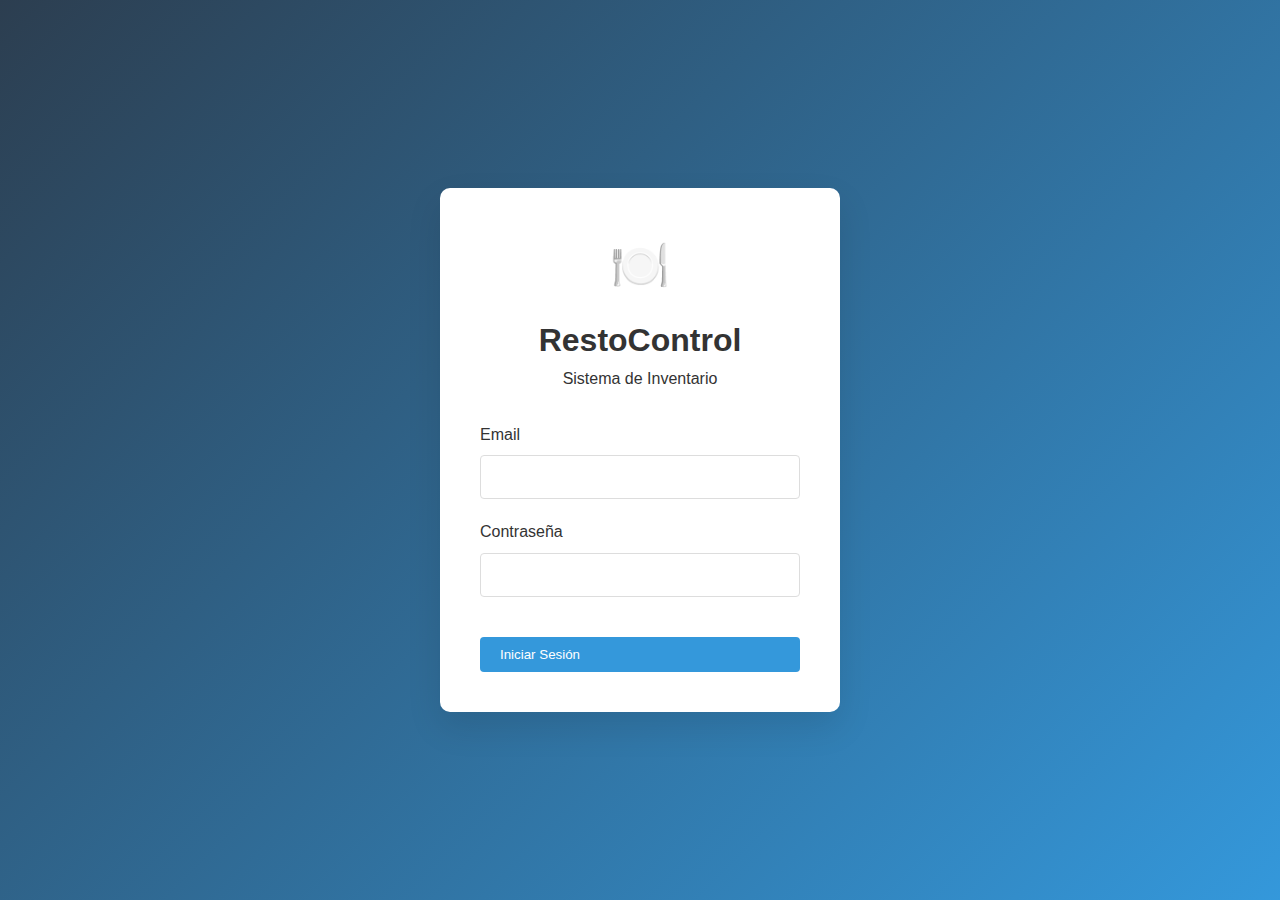
<file: pages/reportes.html>
<!DOCTYPE html>
<html lang="es">
<head>
    <meta charset="UTF-8">
    <meta name="viewport" content="width=device-width, initial-scale=1.0">
    <title>Reportes - RestoControl</title>
    <link rel="stylesheet" href="../css/styles.css">
</head>
<body>
    <!-- HEADER -->
    <header>
        <div class="container">
            <div class="header-content">
                <div class="logo">
                    <span class="logo-icon">🍽️</span>
                    <h1>RestoControl</h1>
                </div>
                <nav>
                    <ul>
                        <li><a href="../index.html">Inicio</a></li>
                        <li><a href="productos.html">Productos</a></li>
                        <li><a href="categorias.html">Categorías</a></li>
                        <li><a href="proveedores.html">Proveedores</a></li>
                        <li><a href="usuarios.html">Usuarios</a></li>
                        <li><a href="reportes.html" class="active">Reportes</a></li>
                    </ul>
                </nav>
                <div class="user-menu">
                    <div class="user-info">
                        <div class="avatar">AM</div>
                        <span id="userName">Admin Manager</span>
                    </div>
                </div>
            </div>
        </div>
    </header>

    <!-- CONTENIDO PRINCIPAL -->
    <main class="container">
        <div class="page-title">
            <h2>Reportes del Sistema</h2>
            <button class="btn btn-primary">
                <span>📊</span> Generar Reporte
            </button>
        </div>

        <!-- REPORTES -->
        <section class="dashboard">
            <div class="card">
                <div class="card-header">
                    <h3>Productos más Vendidos</h3>
                    <div class="card-icon primary">📈</div>
                </div>
                <div class="card-value">24</div>
                <div class="card-title">Filete de Res (este mes)</div>
            </div>

            <div class="card">
                <div class="card-header">
                    <h3>Valor Total Inventario</h3>
                    <div class="card-icon success">💰</div>
                </div>
                <div class="card-value">$12,458</div>
                <div class="card-title">Valor actual en stock</div>
            </div>

            <div class="card">
                <div class="card-header">
                    <h3>Rotación de Stock</h3>
                    <div class="card-icon warning">🔄</div>
                </div>
                <div class="card-value">78%</div>
                <div class="card-title">Promedio mensual</div>
            </div>

            <div class="card">
                <div class="card-header">
                    <h3>Productos Vencidos</h3>
                    <div class="card-icon danger">⏰</div>
                </div>
                <div class="card-value">2</div>
                <div class="card-title">Próximos a vencer</div>
            </div>
        </section>

        <!-- GRÁFICOS (simulados) -->
        <section style="margin-top: 30px;">
            <h3 style="margin-bottom: 15px;">Estadísticas de Ventas</h3>
            <div class="card" style="text-align: center; padding: 40px;">
                <h3>Gráfico de Ventas por Categoría</h3>
                <p style="margin: 20px 0; color: var(--gray);">
                    [Aquí iría un gráfico interactivo mostrando las ventas por categoría]
                </p>
                <div style="display: flex; justify-content: center; gap: 20px; margin-top: 20px;">
                    <div style="background-color: var(--secondary); width: 100px; height: 200px; border-radius: 5px;"></div>
                    <div style="background-color: var(--success); width: 100px; height: 150px; border-radius: 5px;"></div>
                    <div style="background-color: var(--warning); width: 100px; height: 180px; border-radius: 5px;"></div>
                    <div style="background-color: var(--accent); width: 100px; height: 120px; border-radius: 5px;"></div>
                </div>
            </div>
        </section>
    </main>

    <!-- scripts -->
    <script src="../js/storage.js"></script>
    <script src="../js/validation.js"></script>
    <script src="../js/auth.js"></script>
    <script src="../js/script.js"></script>
</body>
</html>
</file>
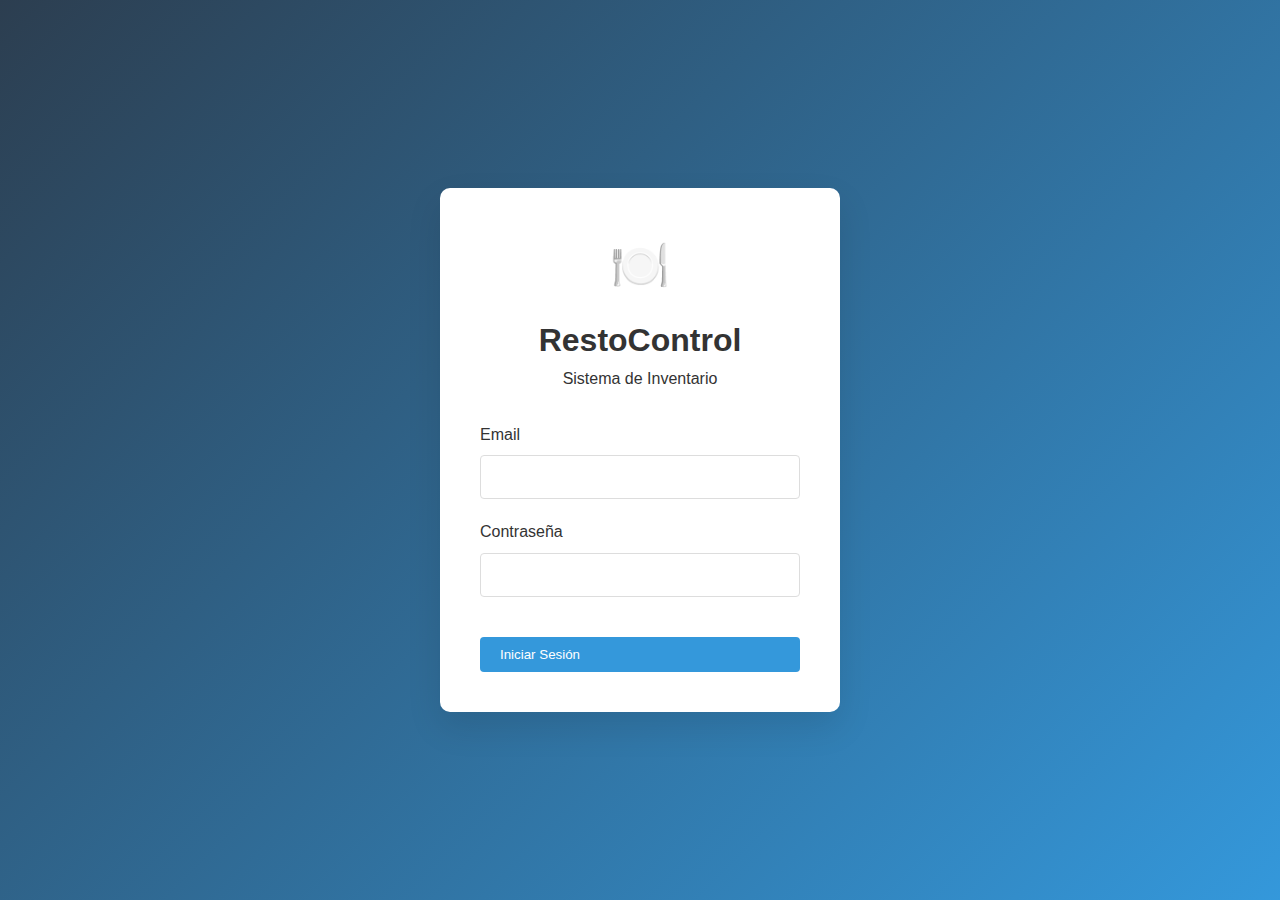
<file: pages/usuarios.html>
<!DOCTYPE html>
<html lang="es">
<head>
    <meta charset="UTF-8">
    <meta name="viewport" content="width=device-width, initial-scale=1.0">
    <title>Gestión de Usuarios - RestoControl</title>
    <link rel="stylesheet" href="../css/styles.css">
    <link rel="stylesheet" href="../css/loading.css">
</head>
<body>
    <!-- LOADING SCREEN -->
    <div id="loadingScreen" class="loading-screen">
        <div class="loading-spinner"></div>
        <p>Cargando Usuarios...</p>
    </div>

    <!-- HEADER -->
    <header>
        <div class="container">
            <div class="header-content">
                <div class="logo">
                    <span class="logo-icon">🍽️</span>
                    <h1>RestoControl</h1>
                </div>
                <nav>
                    <ul>
                        <li><a href="../index.html">Inicio</a></li>
                        <li><a href="productos.html">Productos</a></li>
                        <li><a href="categorias.html">Categorías</a></li>
                        <li><a href="proveedores.html">Proveedores</a></li>
                        <li><a href="usuarios.html" class="active">Usuarios</a></li>
                        <li><a href="reportes.html">Reportes</a></li>
                    </ul>
                </nav>
                <div class="user-menu">
                    <div class="user-info">
                        <div class="avatar">AM</div>
                        <span id="userName">Admin Manager</span>
                    </div>
                    <button class="btn btn-sm btn-outline" id="btnLogout">Cerrar Sesión</button>
                </div>
            </div>
        </div>
    </header>

    <!-- CONTENIDO PRINCIPAL -->
    <main class="container">
        <div class="page-title">
            <h2>Gestión de Usuarios</h2>
            <button class="btn btn-primary" id="btnNuevoUsuario">
                <span>+</span> Nuevo Usuario
            </button>
        </div>

        <!-- NOTIFICACIONES -->
        <div id="notifications" class="notifications-container"></div>

        <!-- DASHBOARD USUARIOS -->
        <section class="dashboard">
            <div class="card">
                <div class="card-header">
                    <h3>Total Usuarios</h3>
                    <div class="card-icon primary">👥</div>
                </div>
                <div class="card-value" id="totalUsuarios">0</div>
                <div class="card-title">Usuarios registrados</div>
            </div>

            <div class="card">
                <div class="card-header">
                    <h3>Administradores</h3>
                    <div class="card-icon success">👑</div>
                </div>
                <div class="card-value" id="totalAdministradores">0</div>
                <div class="card-title">Usuarios con rol admin</div>
            </div>

            <div class="card">
                <div class="card-header">
                    <h3>Usuarios Activos</h3>
                    <div class="card-icon warning">✅</div>
                </div>
                <div class="card-value" id="usuariosActivos">0</div>
                <div class="card-title">Usuarios activos ahora</div>
            </div>

            <div class="card">
                <div class="card-header">
                    <h3>Accesos Hoy</h3>
                    <div class="card-icon danger">📊</div>
                </div>
                <div class="card-value" id="accesosHoy">0</div>
                <div class="card-title">Inicios de sesión hoy</div>
            </div>
        </section>

        <!-- TABLA DE USUARIOS -->
        <section>
            <div class="section-header">
                <h3>Lista de Usuarios</h3>
                <div class="table-actions">
                    <input type="text" id="searchInputUsuarios" placeholder="Buscar usuarios..." class="search-input">
                    <button class="btn btn-sm" id="btnExportUsuarios">Exportar</button>
                </div>
            </div>
            <div class="table-container">
                <div class="table-loading" id="tableLoadingUsuarios">
                    <div class="spinner"></div>
                    <p>Cargando usuarios...</p>
                </div>
                <table>
                    <thead>
                        <tr>
                            <th data-sort="nombre">Usuario ↗</th>
                            <th data-sort="email">Email</th>
                            <th data-sort="rol">Rol</th>
                            <th data-sort="ultimoAcceso">Último Acceso</th>
                            <th>Estado</th>
                            <th>Acciones</th>
                        </tr>
                    </thead>
                    <tbody id="tablaUsuarios">
                        <!-- Los usuarios se cargarán dinámicamente con JavaScript -->
                    </tbody>
                </table>
                <div class="table-empty" id="tableEmptyUsuarios" style="display: none;">
                    <p>No se encontraron usuarios</p>
                </div>
            </div>
            <div class="pagination" id="paginationUsuarios">
                <!-- Paginación generada dinámicamente -->
            </div>
        </section>

        <!-- MODAL FORMULARIO USUARIO -->
        <div id="modalUsuario" class="modal">
            <div class="modal-content">
                <div class="modal-header">
                    <h3 id="modalTitleUsuario">Nuevo Usuario</h3>
                    <button class="btn-close" id="btnCloseModalUsuario">&times;</button>
                </div>
                <form id="usuarioForm" class="modal-form">
                    <div class="form-row">
                        <div class="form-group">
                            <label for="nombreUsuario">Nombre Completo *</label>
                            <input type="text" id="nombreUsuario" name="nombre" required maxlength="100">
                            <span class="error-message" id="errorNombreUsuario"></span>
                        </div>
                        <div class="form-group">
                            <label for="emailUsuario">Email *</label>
                            <input type="email" id="emailUsuario" name="email" required>
                            <span class="error-message" id="errorEmailUsuario"></span>
                        </div>
                    </div>

                    <div class="form-row">
                        <div class="form-group">
                            <label for="rolUsuario">Rol *</label>
                            <select id="rolUsuario" name="rol" required>
                                <option value="">Seleccione un rol</option>
                                <option value="admin">Administrador</option>
                                <option value="usuario">Usuario</option>
                                <option value="visor">Visor</option>
                            </select>
                            <span class="error-message" id="errorRolUsuario"></span>
                        </div>
                        <div class="form-group">
                            <label for="estadoUsuario">Estado *</label>
                            <select id="estadoUsuario" name="estado" required>
                                <option value="activo">Activo</option>
                                <option value="inactivo">Inactivo</option>
                            </select>
                        </div>
                    </div>

                    <div class="form-row" id="contrasenaFields">
                        <div class="form-group">
                            <label for="contrasenaUsuario">Contraseña *</label>
                            <input type="password" id="contrasenaUsuario" name="contrasena" required minlength="6">
                            <span class="error-message" id="errorContrasenaUsuario"></span>
                        </div>
                        <div class="form-group">
                            <label for="confirmarContrasena">Confirmar Contraseña *</label>
                            <input type="password" id="confirmarContrasena" name="confirmarContrasena" required>
                            <span class="error-message" id="errorConfirmarContrasena"></span>
                        </div>
                    </div>

                    <div class="form-group">
                        <label for="telefonoUsuario">Teléfono</label>
                        <input type="tel" id="telefonoUsuario" name="telefono">
                        <span class="error-message" id="errorTelefonoUsuario"></span>
                    </div>

                    <div class="form-group">
                        <label for="permisosUsuario">Permisos Especiales</label>
                        <div class="checkbox-group">
                            <label>
                                <input type="checkbox" name="permisos" value="gestion_productos"> Gestión de Productos
                            </label>
                            <label>
                                <input type="checkbox" name="permisos" value="gestion_usuarios"> Gestión de Usuarios
                            </label>
                            <label>
                                <input type="checkbox" name="permisos" value="ver_reportes"> Ver Reportes
                            </label>
                            <label>
                                <input type="checkbox" name="permisos" value="exportar_datos"> Exportar Datos
                            </label>
                        </div>
                    </div>

                    <div class="form-actions">
                        <button type="button" class="btn" id="btnCancelarUsuario">Cancelar</button>
                        <button type="submit" class="btn btn-primary" id="btnSubmitUsuario">
                            <span class="btn-loading" id="btnLoadingUsuario" style="display: none;"></span>
                            <span id="btnTextUsuario">Guardar Usuario</span>
                        </button>
                    </div>
                </form>
            </div>
        </div>

        <!-- MODAL CONFIRMACIÓN -->
        <div id="modalConfirm" class="modal">
            <div class="modal-content confirm-modal">
                <div class="modal-header">
                    <h3>Confirmar acción</h3>
                </div>
                <div class="modal-body">
                    <p id="confirmMessage">¿Está seguro de que desea realizar esta acción?</p>
                </div>
                <div class="modal-actions">
                    <button class="btn" id="btnConfirmCancel">Cancelar</button>
                    <button class="btn btn-danger" id="btnConfirmAccept">Aceptar</button>
                </div>
            </div>
        </div>
    </main>

    <script src="../js/storage.js"></script>
    <script src="../js/validation.js"></script>
    <script src="../js/auth.js"></script>
    <script src="../js/usuarios.js"></script>
</body>
</html>
</file>
<file: css/loading.css>
/* LOADING SCREEN */
.loading-screen {
    position: fixed;
    top: 0;
    left: 0;
    width: 100%;
    height: 100%;
    background: linear-gradient(135deg, #2c3e50, #3498db);
    display: flex;
    flex-direction: column;
    justify-content: center;
    align-items: center;
    z-index: 9999;
    color: white;
}

.loading-spinner {
    width: 60px;
    height: 60px;
    border: 4px solid rgba(255, 255, 255, 0.3);
    border-left: 4px solid white;
    border-radius: 50%;
    animation: spin 1s linear infinite;
    margin-bottom: 20px;
}

.loading-screen p {
    font-size: 1.2rem;
    font-weight: 300;
    letter-spacing: 1px;
}

/* Fade out animation */
.loading-screen.fade-out {
    animation: fadeOut 0.5s ease-out forwards;
}

@keyframes fadeOut {
    from {
        opacity: 1;
    }
    to {
        opacity: 0;
        visibility: hidden;
    }
}
</file>
<file: css/styles.css>
/* RESET Y ESTILOS GENERALES */
* {
    margin: 0;
    padding: 0;
    box-sizing: border-box;
    font-family: 'Segoe UI', Tahoma, Geneva, Verdana, sans-serif;
}

:root {
    --primary: #2c3e50;
    --secondary: #3498db;
    --accent: #e74c3c;
    --success: #2ecc71;
    --warning: #f39c12;
    --light: #ecf0f1;
    --dark: #2c3e50;
    --gray: #95a5a6;
    --text: #333333;
    --border: #ddd;
    --error: #e74c3c;
    --background: #f5f7fa;
}

body {
    background-color: var(--background);
    color: var(--text);
    line-height: 1.6;
}

.container {
    width: 90%;
    max-width: 1200px;
    margin: 0 auto;
    padding: 0 15px;
}

/* HEADER Y NAVEGACIÓN */
header {
    background-color: var(--primary);
    color: white;
    box-shadow: 0 2px 10px rgba(0, 0, 0, 0.1);
    position: sticky;
    top: 0;
    z-index: 1000;
}

.header-content {
    display: flex;
    justify-content: space-between;
    align-items: center;
    padding: 15px 0;
}

.logo {
    display: flex;
    align-items: center;
    gap: 10px;
}

.logo h1 {
    font-size: 1.5rem;
    font-weight: 600;
}

.logo-icon {
    font-size: 1.8rem;
}

nav ul {
    display: flex;
    list-style: none;
    gap: 20px;
}

nav a {
    color: white;
    text-decoration: none;
    padding: 8px 15px;
    border-radius: 4px;
    transition: background-color 0.3s;
    font-weight: 500;
}

nav a:hover, nav a.active {
    background-color: rgba(255, 255, 255, 0.1);
}

.user-menu {
    display: flex;
    align-items: center;
    gap: 15px;
}

.user-info {
    display: flex;
    align-items: center;
    gap: 8px;
}

.avatar {
    width: 40px;
    height: 40px;
    border-radius: 50%;
    background-color: var(--secondary);
    display: flex;
    align-items: center;
    justify-content: center;
    color: white;
    font-weight: bold;
}

.btn {
    padding: 10px 20px;
    border: none;
    border-radius: 4px;
    cursor: pointer;
    font-weight: 500;
    transition: all 0.3s;
    display: inline-flex;
    align-items: center;
    gap: 8px;
    text-decoration: none;
}

.btn:disabled {
    opacity: 0.6;
    cursor: not-allowed;
}

.btn-primary {
    background-color: var(--secondary);
    color: white;
}

.btn-primary:hover:not(:disabled) {
    background-color: #2980b9;
}

.btn-success {
    background-color: var(--success);
    color: white;
}

.btn-success:hover:not(:disabled) {
    background-color: #27ae60;
}

.btn-warning {
    background-color: var(--warning);
    color: white;
}

.btn-warning:hover:not(:disabled) {
    background-color: #e67e22;
}

.btn-danger {
    background-color: var(--accent);
    color: white;
}

.btn-danger:hover:not(:disabled) {
    background-color: #c0392b;
}

.btn-outline {
    background-color: transparent;
    border: 1px solid var(--secondary);
    color: var(--secondary);
}

.btn-outline:hover:not(:disabled) {
    background-color: var(--secondary);
    color: white;
}

.btn-sm {
    padding: 6px 12px;
    font-size: 0.85rem;
}

/* CONTENIDO PRINCIPAL */
main {
    padding: 30px 0;
    min-height: calc(100vh - 140px);
}

.page-title {
    margin-bottom: 25px;
    display: flex;
    justify-content: space-between;
    align-items: center;
}

.page-title h2 {
    font-size: 1.8rem;
    color: var(--primary);
}

/* NOTIFICACIONES */
.notifications-container {
    position: fixed;
    top: 80px;
    right: 20px;
    z-index: 1001;
    max-width: 400px;
}

.notification {
    background: white;
    border-radius: 8px;
    box-shadow: 0 4px 12px rgba(0, 0, 0, 0.15);
    padding: 15px;
    margin-bottom: 10px;
    border-left: 4px solid var(--secondary);
    display: flex;
    align-items: center;
    gap: 10px;
    animation: slideIn 0.3s ease-out;
}

.notification.success {
    border-left-color: var(--success);
}

.notification.error {
    border-left-color: var(--error);
}

.notification.warning {
    border-left-color: var(--warning);
}

@keyframes slideIn {
    from {
        transform: translateX(100%);
        opacity: 0;
    }
    to {
        transform: translateX(0);
        opacity: 1;
    }
}

/* DASHBOARD */
.dashboard {
    display: grid;
    grid-template-columns: repeat(auto-fit, minmax(250px, 1fr));
    gap: 20px;
    margin-bottom: 30px;
}

.card {
    background: white;
    border-radius: 8px;
    box-shadow: 0 4px 6px rgba(0, 0, 0, 0.1);
    padding: 20px;
    transition: transform 0.3s, box-shadow 0.3s;
}

.card:hover {
    transform: translateY(-5px);
    box-shadow: 0 6px 12px rgba(0, 0, 0, 0.15);
}

.card-header {
    display: flex;
    justify-content: space-between;
    align-items: center;
    margin-bottom: 15px;
}

.card-icon {
    width: 50px;
    height: 50px;
    border-radius: 50%;
    display: flex;
    align-items: center;
    justify-content: center;
    font-size: 1.5rem;
    color: white;
}

.card-icon.primary {
    background-color: var(--secondary);
}

.card-icon.success {
    background-color: var(--success);
}

.card-icon.warning {
    background-color: var(--warning);
}

.card-icon.danger {
    background-color: var(--accent);
}

.card-value {
    font-size: 2rem;
    font-weight: 700;
    margin: 10px 0;
}

.card-title {
    font-size: 1rem;
    color: var(--gray);
}

/* TABLA DE PRODUCTOS */
.section-header {
    display: flex;
    justify-content: space-between;
    align-items: center;
    margin-bottom: 15px;
    flex-wrap: wrap;
    gap: 15px;
}

.table-actions {
    display: flex;
    gap: 10px;
    align-items: center;
}

.search-input {
    padding: 8px 12px;
    border: 1px solid var(--border);
    border-radius: 4px;
    min-width: 250px;
}

.table-container {
    background: white;
    border-radius: 8px;
    box-shadow: 0 4px 6px rgba(0, 0, 0, 0.1);
    overflow: hidden;
    margin-bottom: 30px;
    position: relative;
    min-height: 200px;
}

.table-loading {
    position: absolute;
    top: 0;
    left: 0;
    right: 0;
    bottom: 0;
    background: rgba(255, 255, 255, 0.9);
    display: flex;
    flex-direction: column;
    justify-content: center;
    align-items: center;
    z-index: 10;
}

.spinner {
    width: 40px;
    height: 40px;
    border: 4px solid var(--light);
    border-left: 4px solid var(--secondary);
    border-radius: 50%;
    animation: spin 1s linear infinite;
    margin-bottom: 10px;
}

@keyframes spin {
    0% { transform: rotate(0deg); }
    100% { transform: rotate(360deg); }
}

.table-empty {
    text-align: center;
    padding: 40px;
    color: var(--gray);
}

table {
    width: 100%;
    border-collapse: collapse;
}

th, td {
    padding: 15px;
    text-align: left;
    border-bottom: 1px solid #eee;
}

th {
    background-color: #f8f9fa;
    font-weight: 600;
    color: var(--primary);
    cursor: pointer;
    user-select: none;
}

th:hover {
    background-color: #e9ecef;
}

tr:hover {
    background-color: #f8f9fa;
}

.status {
    display: inline-block;
    padding: 5px 10px;
    border-radius: 20px;
    font-size: 0.8rem;
    font-weight: 500;
}

.status.in-stock {
    background-color: #e8f5e9;
    color: #2e7d32;
}

.status.low-stock {
    background-color: #fff3e0;
    color: #ef6c00;
}

.status.out-of-stock {
    background-color: #ffebee;
    color: #c62828;
}

.actions {
    display: flex;
    gap: 8px;
}

/* PAGINACIÓN */
.pagination {
    display: flex;
    justify-content: center;
    align-items: center;
    gap: 10px;
    margin-top: 20px;
}

.pagination button {
    padding: 8px 12px;
    border: 1px solid var(--border);
    background: white;
    cursor: pointer;
    border-radius: 4px;
}

.pagination button.active {
    background-color: var(--secondary);
    color: white;
    border-color: var(--secondary);
}

.pagination button:hover:not(.active) {
    background-color: var(--light);
}

/* MODALES */
.modal {
    display: none;
    position: fixed;
    top: 0;
    left: 0;
    width: 100%;
    height: 100%;
    background-color: rgba(0, 0, 0, 0.5);
    z-index: 1002;
    animation: fadeIn 0.3s ease-out;
}

.modal.show {
    display: flex;
    justify-content: center;
    align-items: center;
}

.modal-content {
    background: white;
    border-radius: 8px;
    box-shadow: 0 10px 30px rgba(0, 0, 0, 0.3);
    width: 90%;
    max-width: 600px;
    max-height: 90vh;
    overflow-y: auto;
    animation: slideUp 0.3s ease-out;
}

@keyframes fadeIn {
    from { opacity: 0; }
    to { opacity: 1; }
}

@keyframes slideUp {
    from {
        transform: translateY(50px);
        opacity: 0;
    }
    to {
        transform: translateY(0);
        opacity: 1;
    }
}

.modal-header {
    display: flex;
    justify-content: space-between;
    align-items: center;
    padding: 20px;
    border-bottom: 1px solid var(--border);
}

.modal-header h3 {
    margin: 0;
    color: var(--primary);
}

.btn-close {
    background: none;
    border: none;
    font-size: 1.5rem;
    cursor: pointer;
    color: var(--gray);
}

.btn-close:hover {
    color: var(--text);
}

.modal-form {
    padding: 20px;
}

.form-row {
    display: grid;
    grid-template-columns: 1fr 1fr;
    gap: 15px;
}

.form-group {
    margin-bottom: 20px;
}

.form-group label {
    display: block;
    margin-bottom: 8px;
    font-weight: 500;
}

.form-group input, .form-group select, .form-group textarea {
    width: 100%;
    padding: 12px;
    border: 1px solid var(--border);
    border-radius: 4px;
    font-size: 1rem;
    transition: border-color 0.3s;
}

.form-group input:focus, .form-group select:focus, .form-group textarea:focus {
    border-color: var(--secondary);
    outline: none;
}

.form-group input.error, .form-group select.error, .form-group textarea.error {
    border-color: var(--error);
}

.error-message {
    color: var(--error);
    font-size: 0.85rem;
    margin-top: 5px;
    display: block;
}

.char-counter {
    text-align: right;
    font-size: 0.8rem;
    color: var(--gray);
    margin-top: 5px;
}

.form-actions {
    display: flex;
    justify-content: flex-end;
    gap: 10px;
    margin-top: 25px;
    padding-top: 20px;
    border-top: 1px solid var(--border);
}

/* MODAL DE CONFIRMACIÓN */
.confirm-modal {
    max-width: 400px;
}

.modal-body {
    padding: 20px;
}

.modal-actions {
    display: flex;
    justify-content: flex-end;
    gap: 10px;
    padding: 20px;
    border-top: 1px solid var(--border);
}

/* BOTÓN LOADING */
.btn-loading {
    width: 16px;
    height: 16px;
    border: 2px solid transparent;
    border-top: 2px solid white;
    border-radius: 50%;
    animation: spin 1s linear infinite;
    display: inline-block;
}

/* RESPONSIVE */
@media (max-width: 768px) {
    .header-content {
        flex-direction: column;
        gap: 15px;
    }

    nav ul {
        flex-wrap: wrap;
        justify-content: center;
    }

    .dashboard {
        grid-template-columns: 1fr;
    }

    .table-container {
        overflow-x: auto;
    }

    .section-header {
        flex-direction: column;
        align-items: stretch;
    }

    .table-actions {
        justify-content: space-between;
    }

    .search-input {
        min-width: auto;
        flex: 1;
    }

    .form-row {
        grid-template-columns: 1fr;
    }

    .modal-content {
        width: 95%;
        margin: 20px;
    }

    .notifications-container {
        left: 20px;
        right: 20px;
        max-width: none;
    }
}

@media (max-width: 480px) {
    .actions {
        flex-direction: column;
    }
    
    .btn-sm {
        padding: 8px 12px;
    }
    
    .page-title {
        flex-direction: column;
        gap: 15px;
        align-items: flex-start;
    }
}

/* ESTILOS ADICIONALES PARA DETALLES */
.detalles-grid {
    display: grid;
    grid-template-columns: 1fr 1fr;
    gap: 15px;
    margin-bottom: 20px;
}

.detalle-item {
    display: flex;
    flex-direction: column;
}

.detalle-item label {
    font-weight: bold;
    color: #2c3e50;
    margin-bottom: 5px;
}

.detalle-item.full-width {
    grid-column: 1 / -1;
}

.productos-proveedor ul {
    list-style-type: none;
    padding: 0;
}

.productos-proveedor li {
    padding: 5px 0;
    border-bottom: 1px solid #eee;
}

/* ESTILOS PARA USUARIOS */
.avatar-small {
    width: 32px;
    height: 32px;
    border-radius: 50%;
    display: flex;
    align-items: center;
    justify-content: center;
    color: white;
    font-weight: bold;
    font-size: 0.8rem;
}

.checkbox-group {
    display: grid;
    grid-template-columns: 1fr 1fr;
    gap: 10px;
    margin-top: 10px;
}

.checkbox-group label {
    display: flex;
    align-items: center;
    gap: 8px;
    font-weight: normal;
    cursor: pointer;
}

.checkbox-label {
    display: flex;
    align-items: center;
    gap: 8px;
    font-weight: normal;
    cursor: pointer;
    margin-bottom: 10px;
}

/* ESTILOS PARA CONFIGURACIÓN */
.config-form {
    padding: 20px;
}

@media (max-width: 768px) {
    .checkbox-group {
        grid-template-columns: 1fr;
    }
}
</file>
